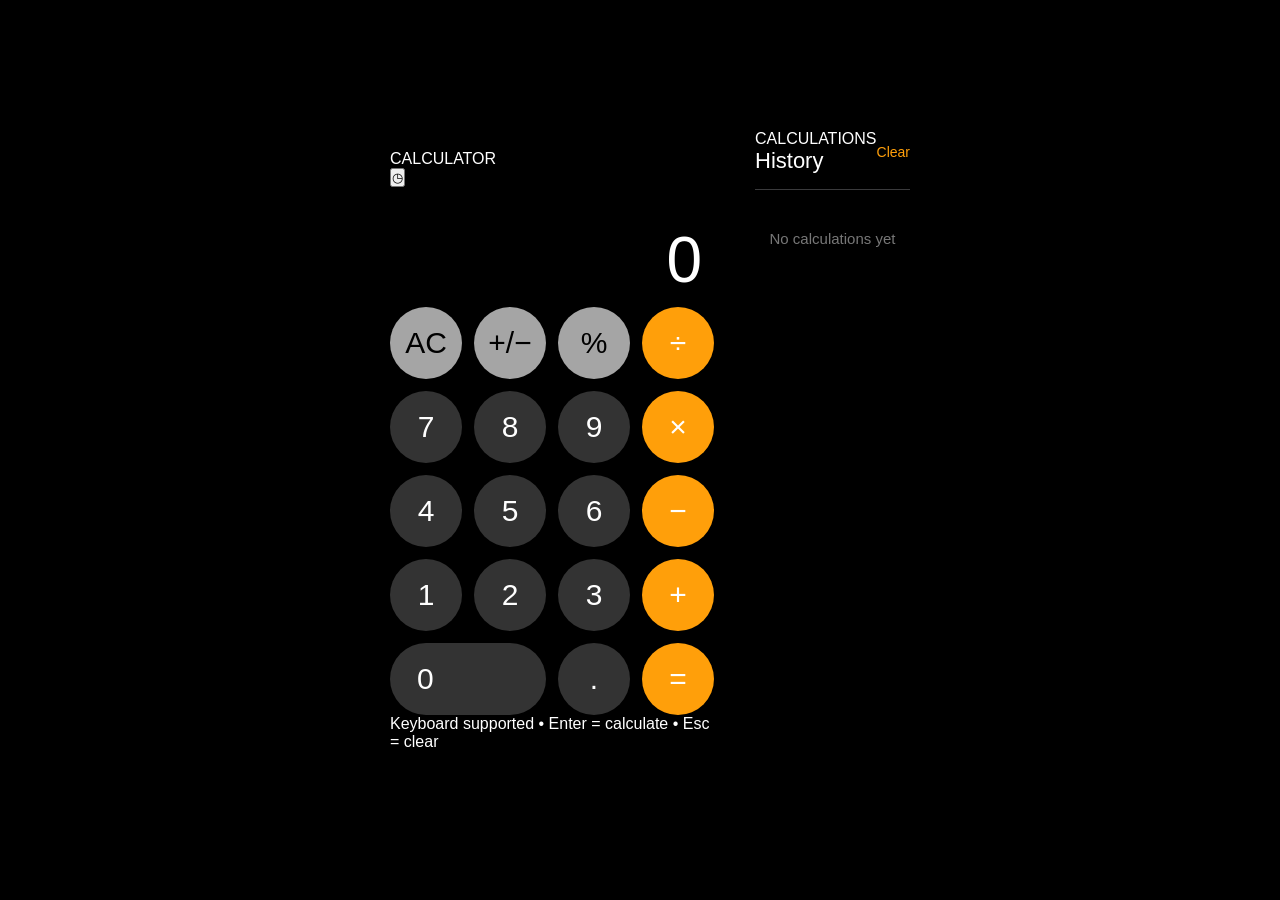
<file: calculator/index.html>
<!DOCTYPE html>
<html lang="en">

<head>
    <meta charset="UTF-8">
    <meta name="viewport" content="width=device-width, initial-scale=1.0">

    <title>Red Apple Calculator</title>

    <link rel="stylesheet" href="style.css">
</head>

<body>

    <div class="app">

        <!-- Calculator -->
        <main class="calculator">

            <!-- Top Bar -->
            <div class="top-bar">

                <div class="brand">
                    <span class="red-dot"></span>
                    CALCULATOR
                </div>

                <!-- History Button -->
                <button id="historyToggle" class="history-btn">
                    ◷
                </button>

            </div>


            <!-- Display -->
            <div class="display">

                <div id="previousDisplay" class="previous-display"></div>

                <div id="display" class="main-display">
                    0
                </div>

            </div>


            <!-- Calculator Buttons -->
            <div class="buttons">

                <button class="btn function" id="clear">
                    AC
                </button>

                <button class="btn function" id="sign">
                    +/−
                </button>

                <button class="btn function" id="percent">
                    %
                </button>

                <button class="btn operator" data-operation="divide">
                    ÷
                </button>


                <button class="btn number" data-number="7">
                    7
                </button>

                <button class="btn number" data-number="8">
                    8
                </button>

                <button class="btn number" data-number="9">
                    9
                </button>

                <button class="btn operator" data-operation="multiply">
                    ×
                </button>


                <button class="btn number" data-number="4">
                    4
                </button>

                <button class="btn number" data-number="5">
                    5
                </button>

                <button class="btn number" data-number="6">
                    6
                </button>

                <button class="btn operator" data-operation="subtract">
                    −
                </button>


                <button class="btn number" data-number="1">
                    1
                </button>

                <button class="btn number" data-number="2">
                    2
                </button>

                <button class="btn number" data-number="3">
                    3
                </button>

                <button class="btn operator" data-operation="add">
                    +
                </button>


                <button class="btn number zero" data-number="0">
                    0
                </button>

                <button class="btn number" data-number=".">
                    .
                </button>

                <button class="btn equals" id="equals">
                    =
                </button>

            </div>


            <div class="keyboard-hint">
                Keyboard supported • Enter = calculate • Esc = clear
            </div>

        </main>


        <!-- History -->
        <aside class="history-panel" id="historyPanel">

            <div class="history-header">

                <div>
                    <p>CALCULATIONS</p>
                    <h2>History</h2>
                </div>

                <button id="clearHistory">
                    Clear
                </button>

            </div>


            <div id="historyList" class="history-list">

                <div class="empty-history">

                    <div class="history-icon">
                        ◷
                    </div>

                    <p>No calculations yet</p>

                    <span>
                        Your calculations will appear here
                    </span>

                </div>

            </div>

        </aside>

    </div>


    <script src="script.js"></script>

</body>

</html>
</file>
<file: calculator/style.css>
* {
  box-sizing: border-box;
  margin: 0;
  padding: 0;
}

body {
  min-height: 100vh;
  display: flex;
  justify-content: center;
  align-items: center;

  background: #000;

  font-family:
    -apple-system,
    BlinkMacSystemFont,
    "Segoe UI",
    sans-serif;

  color: white;
}

.app {
  display: flex;
  align-items: stretch;
  gap: 25px;
}

/* Calculator */

.calculator {
  width: 360px;
  padding: 20px;
  background: #000;
}

.display {
  width: 100%;
  height: 120px;

  display: flex;
  align-items: flex-end;
  justify-content: flex-end;

  padding: 10px 8px;

  color: white;
  background: #000;

  font-size: 64px;
  font-weight: 300;

  overflow: hidden;
  white-space: nowrap;
}

.buttons {
  display: grid;
  grid-template-columns: repeat(4, 1fr);
  gap: 12px;
}

.btn {
  width: 72px;
  height: 72px;

  border: none;
  border-radius: 50%;

  font-size: 30px;
  font-weight: 400;

  color: white;
  background: #333;

  cursor: pointer;

  transition:
    transform 0.08s ease,
    filter 0.15s ease;
}

.btn:hover {
  filter: brightness(1.25);
}

.btn:active {
  transform: scale(0.90);
}

.function {
  background: #a5a5a5;
  color: #000;
}

.operator,
.equals {
  background: #ff9f0a;
  color: white;
}

.operator.active {
  background: white;
  color: #ff9f0a;
}

.zero {
  width: 156px;

  grid-column: span 2;

  border-radius: 36px;

  text-align: left;
  padding-left: 27px;
}


/* History */

.history {
  width: 300px;
  height: 470px;

  margin-top: 20px;

  padding: 20px;

  background: #1c1c1e;

  border-radius: 20px;

  box-shadow: 0 10px 30px rgba(0, 0, 0, 0.5);

  display: flex;
  flex-direction: column;
}

.history-header {
  display: flex;
  align-items: center;
  justify-content: space-between;

  padding-bottom: 15px;

  border-bottom: 1px solid #3a3a3c;
}

.history-header h2 {
  font-size: 22px;
  font-weight: 500;
}

#clearHistory {
  border: none;
  background: transparent;

  color: #ff9f0a;

  font-size: 14px;

  cursor: pointer;
}

#clearHistory:hover {
  color: #ffb340;
}

.history-list {
  flex: 1;

  margin-top: 10px;

  overflow-y: auto;
}

.empty-history {
  margin-top: 30px;

  color: #777;

  text-align: center;

  font-size: 15px;
}

.history-item {
  padding: 13px 8px;

  border-bottom: 1px solid #333;

  cursor: pointer;

  transition: background 0.2s ease;
}

.history-item:hover {
  background: #2c2c2e;

  border-radius: 8px;
}

.history-expression {
  color: #aaa;

  font-size: 14px;

  margin-bottom: 5px;
}

.history-result {
  color: white;

  font-size: 22px;
}


/* Scrollbar */

.history-list::-webkit-scrollbar {
  width: 5px;
}

.history-list::-webkit-scrollbar-track {
  background: transparent;
}

.history-list::-webkit-scrollbar-thumb {
  background: #555;
  border-radius: 10px;
}


/* Responsive */

@media (max-width: 750px) {

  body {
    align-items: flex-start;

    padding: 20px 10px;
  }

  .app {
    flex-direction: column;

    align-items: center;

    gap: 10px;
  }

  .history {
    width: 360px;
    max-width: 100%;
    height: 250px;

    margin-top: 0;
  }

}

@media (max-width: 400px) {

  .calculator {
    width: 100%;
    padding: 12px;
  }

  .display {
    height: 110px;

    font-size: 54px;
  }

  .buttons {
    gap: 9px;
  }

  .btn {
    width: 100%;
    height: 70px;

    font-size: 28px;
  }

  .zero {
    width: 100%;
  }

}
</file>
